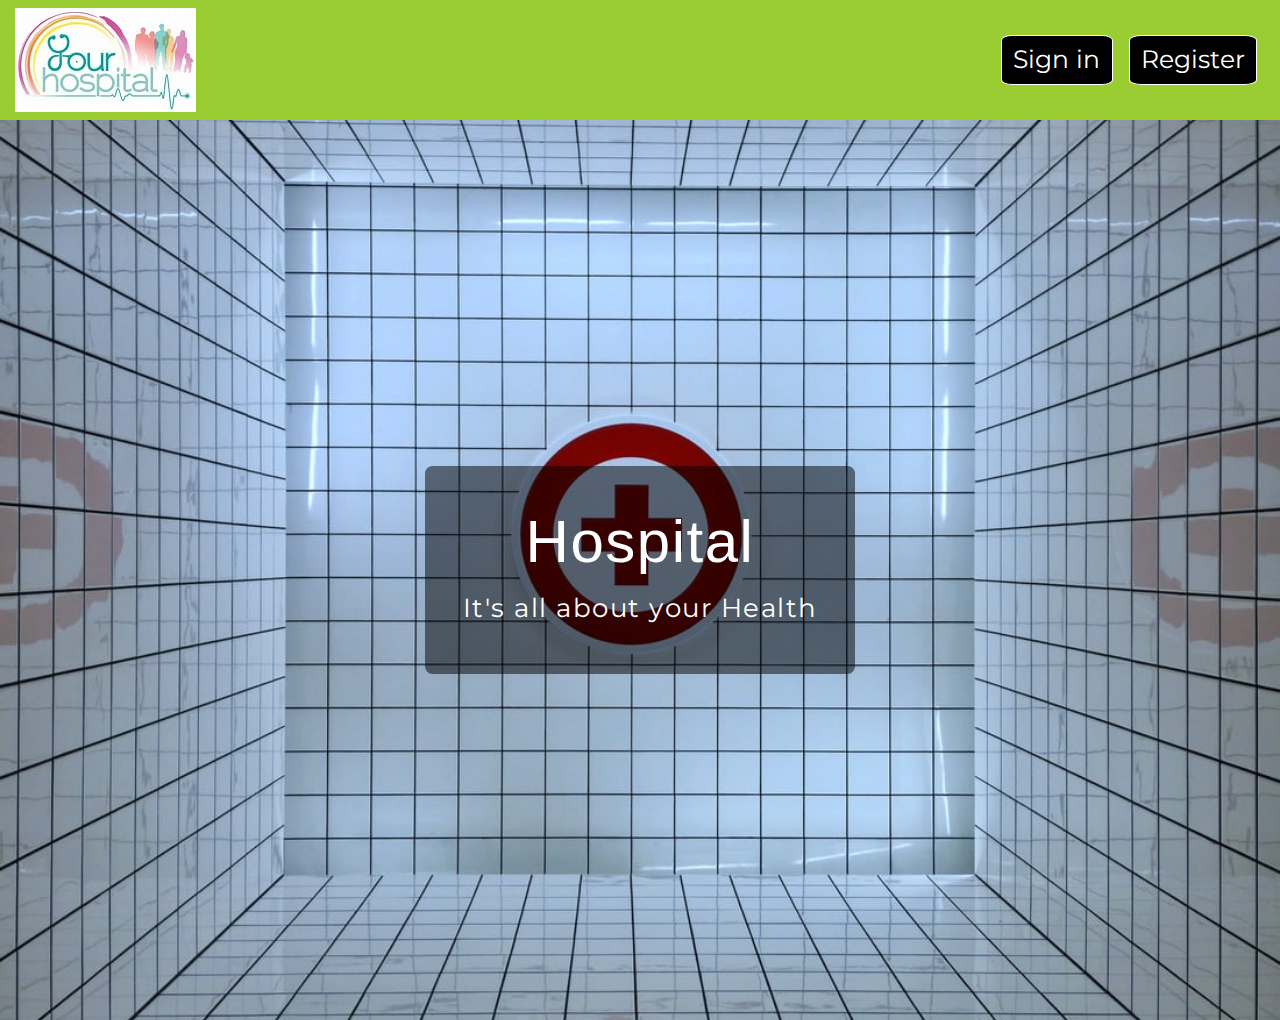
<file: index.html>
<!DOCTYPE html>
<html lang="en">
<head>
    <meta charset="UTF-8">
    <meta http-equiv="X-UA-Compatible" content="IE=edge">
    <meta name="viewport" content="width=device-width, initial-scale=1.0">
    <title>Hospital</title>
  
    <link rel="stylesheet" href="https://maxcdn.bootstrapcdn.com/bootstrap/4.5.2/css/bootstrap.min.css">
    <link rel="stylesheet" href="https://www.w3schools.com/w3css/4/w3.css">
    <link href=styles.css rel="stylesheet">
    <link href=slide.css rel="stylesheet">
    <link rel="script" href = slide.js>
</head>
<body>
    <div class="navbar">
      <a href="index.html" class=logo>
        <img src="images/th.jpg">
      </a>
    <ul class="nav">
      <li><a href="signin.html"class=btn>Sign in</a></li>
      <li><a href="register.html"class=btn>Register</a></li>
      </ul>
      </div>

      <header class="intro">
        <div class="intro-slideshow">
          <img src="images/img1.jpeg">
          <img src="images/img2.jpeg">
          <img src="images/img3.jpeg">
          <img src="images/img4.jpeg">
          <img src="images/img5.jpeg">
          <img src="images/img6.jpeg">
          <img src="images/img7.jpeg">
          <img src="images/img8.jpeg">
        </div>
        <div class="intro-header">
          <h1>Hospital</h1>
          <p>It's all about your Health</p>
        </div>
      </header>
      <script src="slide.js"></script> 
</body>
</html>
</file>
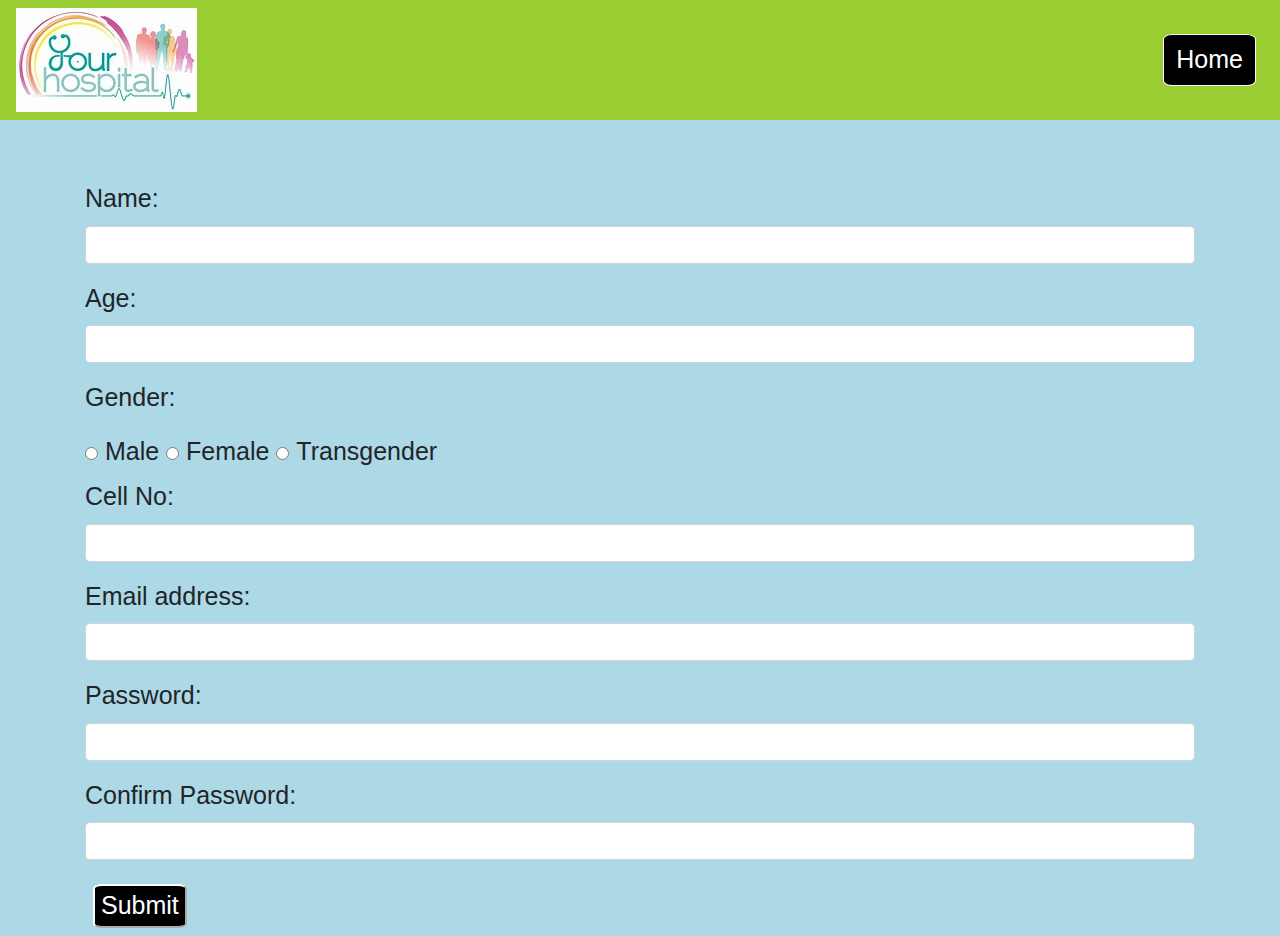
<file: register.html>
<!DOCTYPE html>
<html lang="en">
<head>
    <meta charset="UTF-8">
    <meta http-equiv="X-UA-Compatible" content="IE=edge">
    <meta name="viewport" content="width=device-width, initial-scale=1.0">
    <link rel="stylesheet" href="https://maxcdn.bootstrapcdn.com/bootstrap/4.5.2/css/bootstrap.min.css">
    <link href=styles.css rel="stylesheet"> 
    <title>Document</title>
</head>
<body>
    <div class="navbar">
        <a href="index.html" class=logo>
          <img src="images/th.jpg">
        </a>
        <ul class="nav">
        <li><a href="index.html"class=btn>Home</a></li>
        </ul>
    </div>
    <div class="container">
        <form>
              <div class="form-group">
                <label for="name">Name:</label>
                <input type="text" class="form-control" id="name">
              </div>
              <div class="form-group">
                <label for="age">Age:</label>
                <input type="number" class="form-control" id="age">
              </div>
              
              <div class="gender">
                <p class="form-group">Gender:</p>
                <input type="radio" name="Gender" value="male">
                <label for="male">Male</label>
                <input type="radio"  name="Gender" value="female">
                <label for="femalel">Female</label>
                <input type="radio"  name="Gender" value="transgender">
                <label for="transgender">Transgender</label>
                </div>



             




              <div class="form-group">
                <label for="cell">Cell No:</label>
                <input type="number" class="form-control" id="cell">
              </div>
              <div class="form-group">
                <label for="email">Email address:</label>
                <input type="email" class="form-control" id="email">
              </div>
              <div class="form-group">
                <label for="pwd">Password:</label>
                <input type="password" class="form-control" id="pwd">
              </div>
              <div class="form-group">
                <label for="cnfmpwd">Confirm Password:</label>
                <input type="password" class="form-control" id="cnfmpwd">
              </div>
              <button type="submit" class="btn1">Submit</button>
        </form>


    </div>



</body>
</html>
</file>
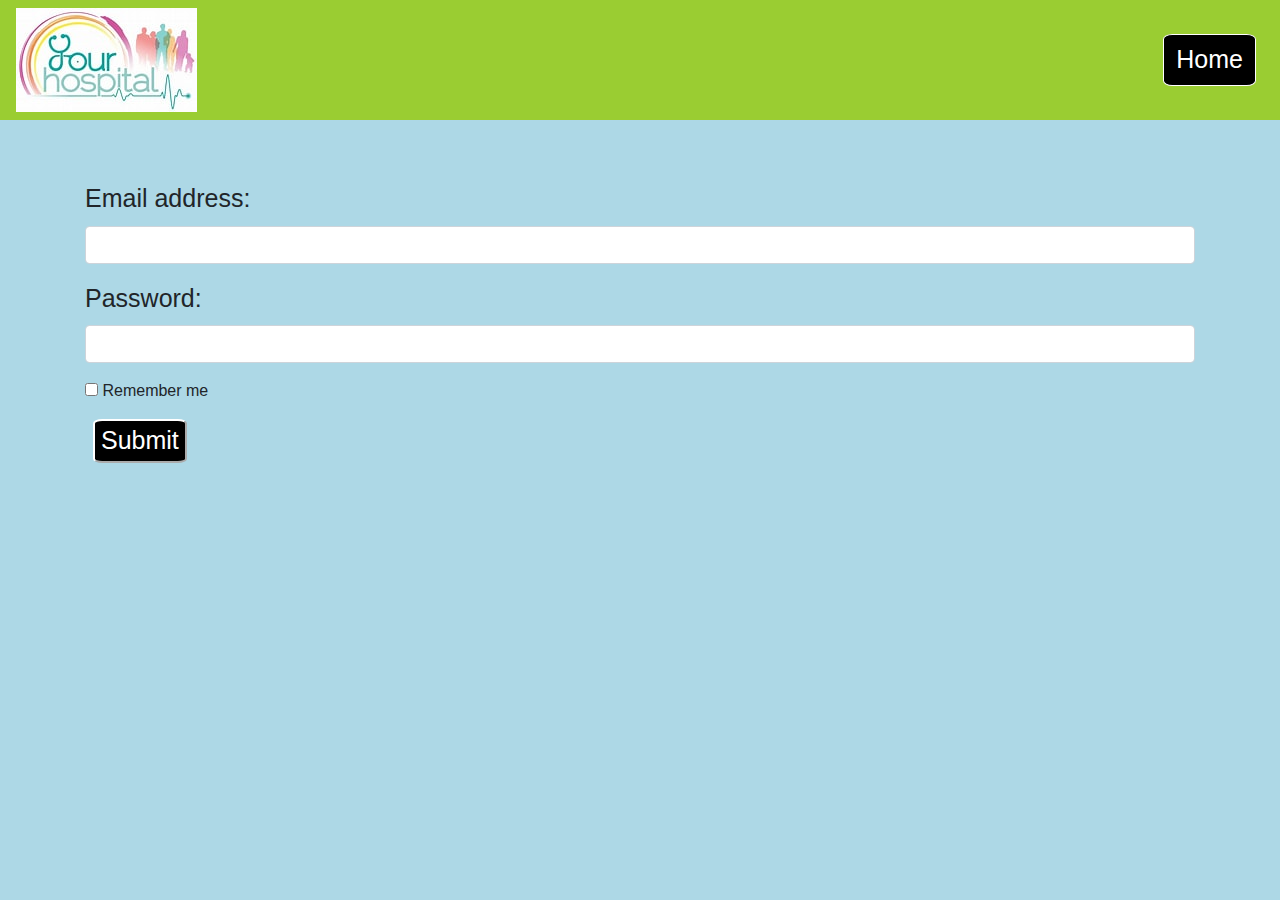
<file: signin.html>
<!DOCTYPE html>
<html lang="en">
<head>
    <meta charset="UTF-8">
    <meta http-equiv="X-UA-Compatible" content="IE=edge">
    <meta name="viewport" content="width=<device-width>, initial-scale=1.0">
    <title>Login Page</title>
   
    <link rel="stylesheet" href="https://maxcdn.bootstrapcdn.com/bootstrap/4.5.2/css/bootstrap.min.css">
    <link href=styles.css rel="stylesheet">
</head>
<body>
  <div class="navbar">
      <a href="index.html" class=logo>
        <img src="images/th.jpg">
      </a>
    <ul class="nav">
      <li><a href="index.html"class=btn>Home</a></li>
      </ul>
      </div>
    <div class=container>
        <form action="/action_page.php">
            <div class="form-group">
              <label for="email">Email address:</label>
              <input type="email" class="form-control" id="email">
            </div>
            <div class="form-group">
              <label for="pwd">Password:</label>
              <input type="password" class="form-control" id="pwd">
            </div>
            <div class="checkbox">
              <label><input type="checkbox"> Remember me</label>
            </div>
            <button type="submit" class="btn1">Submit</button>
          </form>
    </div>
</body>
</html>
</file>
